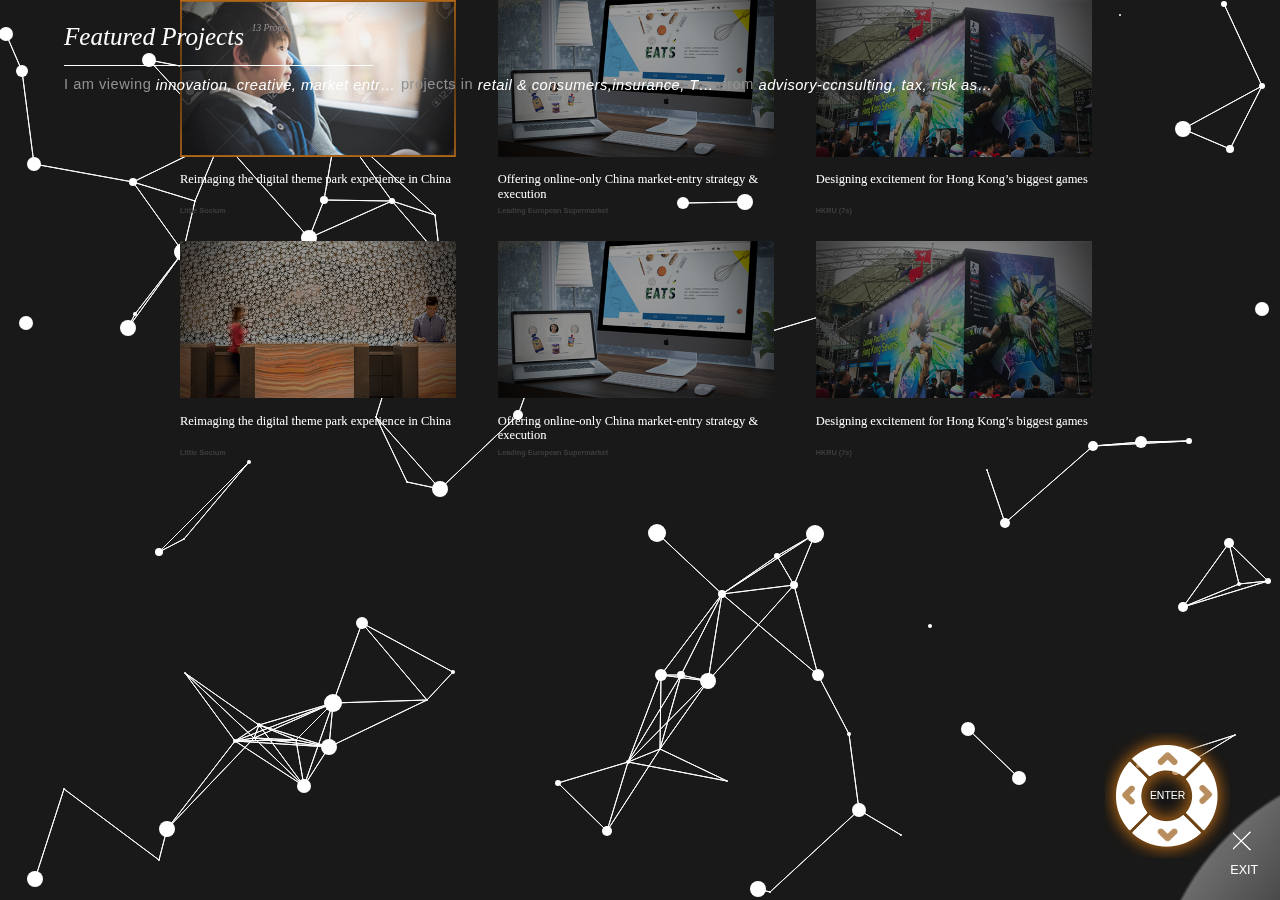
<file: protect-2.html>
<!DOCTYPE html>
<html>
<head lang="en">
  <meta charset="UTF-8">
  <title></title>
  <meta name="keywords" content=""/>
  <meta name="description" content=""/>
  <meta name="renderer" content="webkit">
  <meta http-equiv="x-ua-compatible" content="IE=edge">
  <meta name="viewport" content="width=device-width, initial-scale=1.0, maximum-scale=1.0,user-scalable=no">
  <link rel="stylesheet" href="styles/css/base.css">
  <link rel="stylesheet" href="styles/css/animate.min.css">
  <link rel="stylesheet" href="styles/css/common.css"/>
  <script type="text/javascript" src="js/jquery.min.js"></script>
  <script type="text/javascript">
    (function (doc, win) {
      var docEl = doc.documentElement,
        resizeEvt = 'orientationchange' in window ? 'orientationchange' : 'resize',
        recalc = function () {

          var clientWidth = docEl.clientWidth;
          if (!clientWidth) return;
          if (clientWidth >= 2448) {
            docEl.style.fontSize = '100px';
          } else {
            docEl.style.fontSize = 100 * (clientWidth / 2448) + 'px';
          }
        };

      if (!doc.addEventListener) return;
      win.addEventListener(resizeEvt, recalc, false);

      doc.addEventListener('DOMContentLoaded', recalc, false);
      /*DOMContentLoaded文档加载完成不包含图片资源 onload包含图片资源*/
    })(document, window);
  </script>
  <!--[if lte IE 9]>
  <script type="text/javascript" src="js/html5shiv.min.js"></script>
  <script type="text/javascript" src="js/respond.min.js"></script>
  <![endif]-->
  <style type="text/css">
    #canvas {
      position: fixed;
      width: 100%;
      height: 100%;
      background-color: rgba(0, 0, 0, 0.9);
      top: 0;
      left: 0;
      z-index: -1;
    }
    #root {
      width:100%;
      height:100%;
      z-index: 1;
    }

  </style>
</head>
<body>
<div id="root">
<section class="en">
  <div class="page1 ">
    <!--<video  width="100%" height="100%"  style="object-fit:cover" autoplay loop preload="auto" class="slider-video" >-->
      <!--<source src="sw.mp4" type="video/mp4">-->
      <!--</source>-->
    <!--</video>-->
    <diV class="head">
      <div class="title title1" style="display:none">
        <span>Featured Projects<strong>44 Projects</strong></span>
        <small>I am viewing <em> all types of themes</em> in <em>all industries</em> from <em>all lines of service</em></small>
      </div>
      <div class="title title1" style="display:none">
        <span>Featured Projects<strong>13 Projects</strong></span>
        <small>I am viewing <em> all types of themes</em> in <em>retail & consumers, insurance, TMT, healthcare industry</em> from <em>advisory</em></small>
      </div>
      <div class="title title1 title2" >
        <span>Featured Projects<strong>13 Projects</strong></span>
        <small>I am viewing <em> innovation, creative, market entry strategy, bra</em> projects in <em>retail & consumers,insurance, TMT, real estate, healt</em> from <em>advisory-ccnsulting, tax, risk assurance,advisor</em></small>
      </div>
    </diV>
    <div class="main">
      <ul>
        <li class="item-content">
          <a class="active">
            <div class="one">
              <img src="./images/pro1.jpg" alt="">
            </div>
          </a>
          <div class="caption">
            <p>Reimaging the digital theme park
              experience in China</p>
            <small>Little Socium</small>
          </div>
        </li>
        <li class="item-content">
          <a>
            <div class="one">
              <img src="./images/pro2.jpg" alt="">
            </div>
          </a>
          <div class="caption">
            <p>Offering online-only China market-entry
              strategy & execution</p>
            <small>Leading European Supermarket</small>
          </div>
        </li>
        <li class="item-content">
          <a>
            <div class="one">
              <img src="./images/pro3.jpg" alt="">
            </div>
          </a>
          <div class="caption">
            <p>Designing excitement for Hong Kong’s
              biggest games</p>
            <small>HKRU (7s)</small>
          </div>
        </li>
      </ul>
      <ul>
        <li class="item-content">
          <a>
            <div class="one">
              <img src="./images/pro4.jpg" alt="">
            </div>
          </a>
          <div class="caption">
            <p>Reimaging the digital theme park
              experience in China</p>
            <small>Little Socium</small>
          </div>
        </li>
        <li class="item-content">
          <a>
            <div class="one">
              <img src="./images/pro2.jpg" alt="">
            </div>
          </a>
          <div class="caption">
            <p>Offering online-only China market-entry
              strategy & execution</p>
            <small>Leading European Supermarket</small>
          </div>
        </li>
        <li class="item-content">
          <a>
            <div class="one">
              <img src="./images/pro3.jpg" alt="">
            </div>
          </a>
          <div class="caption">
            <p>Designing excitement for Hong Kong’s
              biggest games</p>
            <small>HKRU (7s)</small>
          </div>
        </li>
      </ul>
    </div>
    <div class="keypad">
      <div class="key">
        <a class="key-en">ENTER</a>
        <!--左右键-->
        <a class="key1"><img src="./images/left.png" width="100%"></a>
        <a class="key1 key-fr"><img src="./images/right.png" width="100%"></a>
        <!--上下键-->
        <a class="key2"><img src="./images/top.png" width="100%"></a>
        <a class="key2 key-tb"><img src="./images/bottom.png" width="100%"></a>
        <audio id="adu">
          <source src="8927.mp3" type="audio/mp3">
          <source src="8927.ogg" type="audio/ogg">
        </audio>

      </div>
      <div class="pic">
        <span class="icon icon-exit "></span>
        <span >EXIT</span>
      </div>
    </div>
    <div class="map"></div>
  </div>
</section>
</div>
<canvas id="canvas" width="100%" height="100%"></canvas>
<script src="js/canvas.js"></script>
<script>
  var can = document.getElementById("canvas");
  can.width = window.innerWidth;
  can.height = window.innerHeight;
  var a = new CanvasAnimate(can, {length:100,clicked:true,moveon:true});
  a.Run();
</script>
<script>
  function play1(){
    var adu=$('#adu')[0];
    adu.play();
  }
  $('.key a').click(function(){
    $(this).addClass('animated bounceIn').siblings('a').removeClass('animated bounceIn');
    play1();
  })

</script>
</body>
</html>
</file>
<file: styles/css/base.css>
body{
	font-size:100px;
}
body, div, dl, dt, dd, ul, ol, li,h1, h2, h3, h4, h5, h6, pre, code,form, fieldset, legend, input, button,textarea, p, blockquote, th, td {
	margin: 0;
	padding: 0;
   }
fieldset, img{
	border:0;
}
input,select,textarea{
	outline:none;
}
textarea{
	resize:none;
}
a{

	text-decoration:none;
}
table {
	border-collapse:collapse;
	border-spacing:0;
}
address,
caption,
cite,
code,
dfn,
em,
strong,
th,
var {
	font-style:normal;
	font-weight:normal;
}

ol,
ul {
	list-style:none;
}

caption,
th {
	text-align:left;
}
/* 清除浮动*/
.clearfix{
	clear:both
}
</file>
<file: styles/css/common.css>
@charset "UTF-8";
.cn {
  font-family: "宋体";
  display: none; }

.en {
  font-family: 'Georgia'; }

@font-face {
  font-family: 'iconfont';
  src: url("font/iconfont.eot");
  src: url("font/iconfont.eot?#iefix") format("embedded-opentype"), url("font/iconfont.woff") format("woff"), url("font/iconfont.ttf") format("truetype"), url("font/iconfont.svg#iconfont") format("svg"); }
.iconfont {
  font-family: "iconfont" !important;
  font-size: 16px;
  font-style: normal;
  -webkit-font-smoothing: antialiased;
  -webkit-text-stroke-width: 0.2px;
  -moz-osx-font-smoothing: grayscale; }

.icon, .page1 .pc-banner .swiper-container .swiper-slide a:after {
  background: url("../../images/icon.png") no-repeat; }

section, html, body {
  width: 100%;
  height: 100%; }

.fl {
  float: left; }

.fr {
  float: right; }

.page1 .title span:after, .page1 .title1 span:after {
  content: '';
  width: 33%;
  height: 1px;
  position: absolute;
  top: .8rem;
  left: 0px;
  background: #fff; }

.cn .page1 .head .title1 span, .cn .page1 .title span, .page1 .one-title span {
  font-style: normal !important; }

.cn .page1 .mul-sm span:nth-of-type(2) {
  width: 1rem !important; }

.cn .page1 .foot ul li a {
  font-size: 0.2rem; }

.en .page1 .foot ul li a {
  font-size: 0.22rem; }

.videos div img {
  object-fit: cover; }

.page1 .mul-pop2 .btn2 li.current span {
  font-size: 0.3rem !important; }

.page1 .mul-title span:after {
  content: '';
  position: absolute;
  width: 0%; }

.page1 .pop .btn .item span, .pic span, .filter-exit span {
  width: .7rem;
  height: .7rem;
  display: block;
  background-size: 1400%;
  font-size: 0.24rem;
  color: #fff;
  font-family: 'arial'; }

.page1 .pop .btn .item .icon-exit, .pic .icon-exit, .filter-exit .icon-exit {
  background-position: 83% -0.5%; }

.page1 .pc-banner .swiper-slide-active a .one:before, .main .item-content a.active .one:before, .page1 .pc-banner .swiper-slide-active a .one:after, .main .item-content a.active .one:after {
  content: '';
  position: absolute;
  left: 0;
  top: 0;
  bottom: 0;
  right: 0;
  border-width: 2.7px;
  border-style: solid;
  border-image: -webkit-linear-gradient(#b96d1a, #5e3811, #b96d1a) 30 30;
  border-image: -moz-linear-gradient(#b96d1a, #5e3811, #b96d1a) 30 30;
  border-image: linear-gradient(#b96d1a, #5e3811, #b96d1a) 30 30;
  margin: 0px; }

.page1 .pc-banner .swiper-slide-active a .one:before {
  z-index: 1;
  -webkit-animation: lineA 8s linear infinite;
  -o-animation: lineA 8s linear infinite;
  animation: lineA 8s linear infinite; }

.page1 .pc-banner .swiper-slide-active a .one:after {
  z-index: 1;
  -webkit-animation: lineB 8s linear infinite;
  -o-animation: lineB 8s linear infinite;
  animation: lineB 8s linear infinite; }

.main .item-content a.active .one:before {
  z-index: 1;
  -webkit-animation: linec 8s linear infinite;
  -o-animation: linec 8s linear infinite;
  animation: linec 8s linear infinite; }

.main .item-content a.active .one:after {
  z-index: 1;
  -webkit-animation: lined 8s linear infinite;
  -o-animation: lined 8s linear infinite;
  animation: lined 8s linear infinite; }

.page1 .icon-stop, .icon-bo {
  width: 1.6rem;
  height: 1.6rem;
  position: absolute;
  top: 50%;
  left: 50%;
  margin-top: -.8rem;
  margin-left: -.8rem; }

.page1 .mul-pop2 .articel h2, .one-pop .al-one h2 {
  font-style: italic;
  font-weight: 200;
  font-size: 0.48rem;
  color: #dc6900; }

.page1 .mul-pop2 .articel .mul-al, .one-pop .al-one .mul-al {
  width: 82%;
  font-family: 'arial';
  line-height: 0.42rem;
  font-size: 0.28rem;
  color: #fff;
  margin-top: 0.5rem;
  position: relative;
  letter-spacing: 0.5px; }

.page1 .mul-pop2 .articel .mul-al:before, .one-pop .al-one .mul-al:before {
  position: absolute;
  content: '';
  top: -0.3rem;
  width: 10%;
  height: 1px;
  background: #dc6900; }

.page1 .mul-pop2 .articel h2 span, .one-pop .al-one h2 span {
  font-size: 0.96rem; }

span.icon-sm, span.icon-exit {
  animation: first4 2.5s infinite linear;
  -webkit-animation: first4 2.5s infinite linear;
  margin-left: 0.05rem; }

.mul-pop2 .mul-sm span:nth-of-type(2), .one-pop .mul-sm span:nth-of-type(2) {
  width: 1.2rem !important;
  text-align: center; }

.page1 .head .title1 span, .page1 .title span {
  font-size: 0.48rem;
  font-style: italic;
  display: table; }

.page1 .head .title1 span strong, .page1 .title span strong {
  position: absolute;
  top: 0rem;
  margin-left: .15rem;
  font-size: 0.18rem;
  color: #919191;
  font-style: italic; }

.rh5v-Overlay_inner {
  margin-left: -0.8rem !important; }

.middle {
  overflow: hidden;
  top: 2.5rem; }

.container {
  overflow: scroll;
  padding: 0 20px 0px 0px; }

.swiper-slide-active .mul-pop2.mul-fade {
  animation-name: fadeInLeftBig;
  -webkit-animation-name: fadeInLeftBig;
  animation-delay: 1s;
  -webkit-animation-delay: 1s; }

.page1 .mul-pop2 .articel .swiper-slide-active h2, .page1 .mul-pop2 .articel .swiper-slide-active .mul-al {
  animation-name: fadeInUp;
  -webkit-animation-name: fadeInUp;
  animation-delay: 1s;
  -webkit-animation-delay: 1s; }

.page1 {
  width: 100%;
  height: 100%;
  position: relative;
  overflow: hidden; }
  .page1 .slider-video {
    object-fit: cover; }
  .page1 .mak {
    padding: 25px 15px 30px 30px;
    width: 32.15434%;
    background: #000;
    color: white;
    position: absolute;
    top: 1.3rem;
    left: 2rem;
    font-family: 'Georgia'; }
    .page1 .mak p {
      letter-spacing: 1.5px;
      font-size: 0.74rem;
      line-height: 0.9rem; }
    .page1 .mak small {
      margin-top: 15px;
      display: block;
      font-size: 0.28rem;
      line-height: .4rem; }
  .page1 .logo {
    width: 100px;
    height: 100px;
    position: absolute;
    bottom: 20%;
    left: 9%;
    background-size: 1000%; }
  .page1 .btn {
    position: absolute;
    bottom: 20%;
    right: 3rem; }
    .page1 .btn a {
      display: inline-block;
      text-align: center;
      border: 1px solid #fff;
      padding: 10px 18px;
      font-size: 0.24rem;
      text-decoration: none;
      color: #fff;
      margin-right: 6px;
      -webkit-transform: perspective(1px) translateZ(0);
      transform: perspective(1px) translateZ(0);
      -webkit-transition-property: color;
      transition-property: color;
      -webkit-transition-duration: 0.3s;
      transition-duration: 0.3s; }
      .page1 .btn a.white_btn:before {
        content: "";
        position: absolute;
        z-index: -1;
        top: 0;
        bottom: 0;
        left: 0;
        right: 0;
        background: transparent;
        -webkit-transform: scaleX(1);
        transform: scaleX(1);
        -webkit-transform-origin: 50%;
        transform-origin: 50%;
        -webkit-transition-property: transform;
        transition-property: transform;
        -webkit-transition-duration: 0.3s;
        transition-duration: 0.3s;
        -webkit-transition-timing-function: ease-out;
        transition-timing-function: ease-out; }
      .page1 .btn a.white_btn:hover:before {
        -webkit-transform: scaleX(0);
        transform: scaleX(0);
        background: #fff; }
    .page1 .btn a.eng {
      display: block;
      text-align: right;
      border: none;
      margin-top: 16px;
      position: relative; }
      .page1 .btn a.eng:before {
        position: absolute;
        content: '';
        height: 1px;
        background: #fff;
        width: 33%;
        top: 100%; }
  .page1 .title {
    color: #fff;
    position: absolute;
    top: 5%;
    left: 5%; }
    .page1 .title.mul-title span {
      font-style: normal !important;
      width: 9rem; }
    .page1 .title.mul-title small {
      font-style: italic;
      position: relative;
      display: block;
      padding-top: 0.2rem; }
      .page1 .title.mul-title small:after {
        position: absolute;
        content: '';
        left: 0px;
        top: 0rem;
        width: 33%;
        height: 1px;
        background: #fff; }
    .page1 .title small {
      margin-top: 25px;
      display: block;
      color: #919191;
      font-size: 0.28rem;
      letter-spacing: 0.5px; }
      .page1 .title small em {
        color: #fff;
        font-style: italic; }
  .page1 .pc-banner {
    width: 20rem;
    height: 6rem;
    position: absolute;
    top: 50%;
    left: 50%;
    margin-left: -10rem;
    margin-top: -3rem; }
    .page1 .pc-banner .swiper-wrapper {
      width: 10000px; }
      .page1 .pc-banner .swiper-wrapper .swiper-slide {
        width: 8.9rem;
        float: left;
        position: relative;
        margin: 0 0.3rem;
        -webkit-transition: transform 1.0s;
        -moz-transition: transform 1.0s;
        -ms-transition: transform 1.0s;
        -o-transition: transform 1.0s; }
        .page1 .pc-banner .swiper-wrapper .swiper-slide p.tag {
          color: #fff;
          font-size: 0.24rem;
          padding: 5px 0px 0px 50px; }
          .page1 .pc-banner .swiper-wrapper .swiper-slide p.tag small {
            color: #383838;
            font-family: 'Arial';
            text-transform: uppercase;
            font-weight: 600;
            display: block;
            margin-top: 10px; }
        .page1 .pc-banner .swiper-wrapper .swiper-slide a {
          -webkit-transform: scale(0.8);
          transform: scale(0.8);
          display: block;
          position: relative;
          height: 5rem; }
          .page1 .pc-banner .swiper-wrapper .swiper-slide a .one {
            height: 5rem; }
          .page1 .pc-banner .swiper-wrapper .swiper-slide a:before {
            position: absolute;
            top: 0;
            left: -2px;
            display: block;
            width: 100%;
            height: 100%;
            content: '';
            background: rgba(0, 0, 0, 0.3); }
          .page1 .pc-banner .swiper-wrapper .swiper-slide a:after {
            position: absolute;
            top: 50%;
            left: 50%;
            width: 1.2rem;
            height: 1.2rem;
            margin-top: -.6rem;
            margin-left: -0.6rem;
            content: '';
            background-position: 18% -1%;
            background-size: 1500%; }
          .page1 .pc-banner .swiper-wrapper .swiper-slide a img {
            width: 100%;
            height: 100%; }
    .page1 .pc-banner .swiper-slide-active a {
      -webkit-transform: scale(1) !important;
      transform: scale(1) !important; }
      .page1 .pc-banner .swiper-slide-active a:before {
        background: none !important; }
      .page1 .pc-banner .swiper-slide-active a .bt {
        background: -webkit-linear-gradient(#b96d1a, #372009);
        position: absolute; }
    .page1 .pc-banner .swiper-slide-active p.tag {
      padding: 5px 0px !important;
      margin-top: 6px !important; }
    .page1 .pc-banner .none-effect {
      -webkit-transition: none;
      -moz-transition: none;
      -ms-transition: none;
      -o-transition: none; }
  .page1 .middle, .page1 .container {
    width: 100%;
    position: absolute;
    height: 100%; }
  .page1 .foot {
    width: 100%;
    position: fixed;
    bottom: 0;
    height: 0.9rem;
    line-height: 0.9rem;
    font-size: 0.14rem;
    border-top: 1px solid #fff;
    background: #000; }
    .page1 .foot ul {
      float: right;
      margin-right: 0.4rem; }
      .page1 .foot ul li {
        float: left;
        margin: 0 0.3rem; }
        .page1 .foot ul li a {
          color: #fff; }
          .page1 .foot ul li a i {
            width: 0.7rem;
            height: 0.6rem;
            display: inline-block;
            background-position: 30% 0%;
            vertical-align: middle;
            background-size: 2500%;
            animation: fadeIn 3s;
            -webkit-animation: fadeIn 3s; }
            .page1 .foot ul li a i.icon2 {
              background-position: 36% 0%; }
            .page1 .foot ul li a i.icon3 {
              background-position: 43% 0%; }
  .page1 .pop {
    width: 100%;
    height: 100%;
    background: rgba(0, 0, 0, 0.65);
    position: absolute;
    top: 0;
    z-index: 99; }
    .page1 .pop:before {
      position: absolute; }
    .page1 .pop .icon-stop {
      background-position: 55% 0%;
      background-size: 800%; }
    .page1 .pop .pop1 {
      width: 100%;
      height: 100%;
      position: absolute;
      top: 0;
      background: rgba(0, 0, 0, 0.55); }
    .page1 .pop .title {
      font-size: 0.48rem;
      line-height: 0.72rem;
      left: 6%; }
    .page1 .pop .proess {
      position: absolute;
      bottom: 8%;
      left: 5%;
      height: 0.5rem; }
      .page1 .pop .proess span {
        letter-spacing: 0.5px;
        position: absolute;
        left: 50%;
        margin-left: -.8rem;
        color: #fff;
        text-align: center;
        font-size: 0.28rem;
        font-family: 'arial'; }
      .page1 .pop .proess .bar {
        width: 15rem;
        height: 0.18rem;
        background: rgba(0, 0, 0, 0.6);
        position: relative;
        margin-top: 0.8rem; }
        .page1 .pop .proess .bar .time {
          position: absolute;
          left: 0;
          width: 10%;
          height: 0.18rem;
          background: #fff; }
    .page1 .pop .btn {
      position: absolute;
      bottom: 10%;
      right: 3rem;
      bottom: 0.1rem; }
      .page1 .pop .btn .item {
        animation-delay: 1s;
        display: inline-block;
        margin-right: 0.15rem; }
        .page1 .pop .btn .item .icon-video {
          background-position: 71% -1%; }
  .page1 .filter {
    width: 18rem;
    height: 4rem;
    background: #000;
    position: absolute;
    top: 50%;
    left: 50%;
    margin-left: -9rem;
    margin-top: -2rem;
    font-size: 0.28rem;
    color: #fff;
    font-family: 'arial'; }
    .page1 .filter .filter-head {
      width: 100%;
      padding: 30px 60px; }
      .page1 .filter .filter-head .btn-checkbox {
        width: 30%;
        float: left;
        padding: 10px 0px;
        position: relative; }
        .page1 .filter .filter-head .btn-checkbox.active {
          color: #ff931f; }
        .page1 .filter .filter-head .btn-checkbox.active:before {
          border-color: #ff931f; }
        .page1 .filter .filter-head .btn-checkbox.active:after {
          transform: scale(1);
          color: #ff931f; }
        .page1 .filter .filter-head .btn-checkbox input {
          display: inline-block;
          vertical-align: middle;
          visibility: hidden;
          position: absolute; }
        .page1 .filter .filter-head .btn-checkbox:before {
          font-weight: normal;
          content: '';
          vertical-align: text-top;
          display: inline-block;
          width: .3rem;
          height: 0.3rem;
          border: #b3b3b3 solid 2px;
          border-radius: .2rem;
          margin-right: 0.18rem;
          vertical-align: text-bottom; }
        .page1 .filter .filter-head .btn-checkbox:after {
          font-weight: normal;
          font-family: "iconfont" !important;
          font-size: 0.28rem;
          font-style: normal;
          -webkit-font-smoothing: antialiased;
          -moz-osx-font-smoothing: grayscale;
          content: "\e651";
          font-weight: bold;
          position: absolute;
          left: 0.02rem;
          top: 0.12rem;
          -webkit-transform: scale(0);
          transform: scale(0);
          transition: all 0.2s cubic-bezier(0.12, 0.4, 0.29, 1.46) 0.1s; }
    .page1 .filter .filter-foot {
      right: 2rem !important; }
      .page1 .filter .filter-foot a {
        padding: 10px 20px; }
    .page1 .filter .filter-title {
      color: #fff; }
  .page1 .filter-page {
    width: 12rem;
    height: 8rem;
    position: absolute;
    top: 50%;
    left: 50%;
    margin-top: -4rem;
    margin-left: -6rem;
    color: #fff;
    padding-top: 0.3rem; }
    .page1 .filter-page .filter-title {
      text-align: center; }
      .page1 .filter-page .filter-title h3 {
        font-size: 0.48rem;
        font-family: 'Georgia';
        color: #fff; }
      .page1 .filter-page .filter-title p {
        font-size: 0.28rem;
        margin: 0.25rem 0;
        letter-spacing: 1px; }
        .page1 .filter-page .filter-title p:nth-of-type(2) a, .page1 .filter-page .filter-title p:nth-of-type(4) a {
          overflow: hidden;
          text-decoration: none;
          text-overflow: ellipsis;
          white-space: nowrap;
          vertical-align: middle; }
        .page1 .filter-page .filter-title p:nth-of-type(3) a {
          overflow: hidden;
          text-decoration: none;
          text-overflow: ellipsis;
          white-space: nowrap;
          vertical-align: middle; }
        .page1 .filter-page .filter-title p a {
          color: #ff931f;
          padding: 0.1rem 0;
          display: inline-block;
          border-bottom: 1px solid #ff931f; }
    .page1 .filter-page .filter-foot {
      position: static;
      right: 0;
      bottom: 0;
      text-align: center;
      margin-top: 1.3rem; }
  .page1 .head {
    width: 100%;
    top: 0;
    left: 0;
    position: absolute;
    padding: 2.2rem 0 0 0rem;
    z-index: 2; }
    .page1 .head .title1 {
      top: 20% !important; }
      .page1 .head .title1 small {
        font-family: 'arial';
        line-height: 0.32rem; }
    .page1 .head .title2 em {
      max-width: 4.6rem;
      display: inline-block;
      text-overflow: ellipsis;
      white-space: nowrap;
      overflow: hidden;
      vertical-align: middle; }
  .page1 .main {
    position: absolute;
    width: 17.60rem;
    left: 50%;
    margin-left: -8.8rem; }
    .page1 .main ul {
      overflow: hidden;
      margin-bottom: .5rem; }
      .page1 .main ul li:nth-of-type(2) {
        margin: 0 0.8rem; }
      .page1 .main ul li {
        float: left;
        width: 30%;
        font-family: 'arial'; }
        .page1 .main ul li a {
          display: block; }
          .page1 .main ul li a img {
            display: block;
            max-width: 100%;
            height: auto; }
        .page1 .main ul li p {
          font-size: 0.24rem;
          color: white;
          line-height: 0.28rem;
          height: 0.55rem;
          font-family: 'Georgia';
          margin: .3rem 0rem .1rem 0rem; }
        .page1 .main ul li small {
          display: block;
          font-weight: 700;
          font-size: 0.14rem;
          color: #3c3d3e; }
        .page1 .main ul li.item-content a {
          position: relative; }
          .page1 .main ul li.item-content a.active:before {
            background: transparent; }
          .page1 .main ul li.item-content a:before {
            content: '';
            position: absolute;
            top: 0;
            left: 0;
            width: 100%;
            height: 100%;
            background: rgba(0, 0, 0, 0.4); }
  .page1 .keypad {
    position: absolute;
    bottom: 0rem;
    right: 0.2rem;
    z-index: 1000; }
    .page1 .keypad .key {
      width: 2.4rem;
      height: 2.4rem;
      display: inline-block;
      position: relative;
      background: url("../../images/key.png");
      background-size: 100% 100%;
      animation: first4 2s linear;
      -webkit-animation: first4 2s linear;
      font-size: 0.2rem; }
      .page1 .keypad .key .key-en {
        width: 1rem;
        text-align: center;
        position: absolute;
        top: 50%;
        left: 50%;
        margin: -.1rem 0 0 -.5rem;
        font-size: 0.2rem;
        color: #fff;
        font-family: 'arial';
        font-style: normal; }
      .page1 .keypad .key .key1 {
        width: 0.26rem;
        height: 0.4rem;
        position: absolute;
        top: 50%;
        left: 14%;
        margin-top: -.2rem; }
        .page1 .keypad .key .key1.key-fr {
          left: 75%; }
      .page1 .keypad .key .key2 {
        width: 0.4rem;
        height: 0.25rem;
        position: absolute;
        left: 50%;
        top: 15%;
        margin-left: -0.2rem; }
        .page1 .keypad .key .key2.key-tb {
          top: 76%; }
    .page1 .keypad .pic {
      float: right;
      margin-top: 1.8rem; }
      .page1 .keypad .pic span {
        font-size: 0.24rem;
        color: #fff;
        animation: zoomInUp 2s linear !important;
        -webkit-animation: zoomInUp 2s linear !important; }
  .page1 .map {
    width: 2.6rem;
    height: 2.7rem;
    background: url("../../images/map.png");
    position: absolute;
    bottom: 0rem;
    right: 0rem; }
  .page1 .filter-exit {
    position: absolute;
    right: 1rem;
    bottom: 0rem; }
  .page1 .filter03 {
    height: auto;
    padding: 0rem 0 2rem;
    margin-top: -3.5rem; }
    .page1 .filter03 .filter-btn {
      bottom: 12%;
      right: 1.8rem; }
  .page1 .mul-pop {
    z-index: 0; }
  .page1 .icon-bo {
    background-position: 19% 0%;
    background-size: 1500%; }
  .page1 .mul-icon {
    background-position: 55% 0%;
    background-size: 800%; }
  .page1 .jt {
    display: block;
    text-align: center;
    width: 100%;
    font-size: 0.24rem;
    color: #fff;
    position: absolute;
    bottom: 5%; }
    .page1 .jt a {
      display: block;
      width: 0.8rem;
      height: 0.65rem;
      background-position: 92% 0%;
      background-size: 1500%;
      margin: 0 auto; }
      .page1 .jt a.bounce {
        animation: bounce 2s infinite;
        -webkit-animation: bounce 2s infinite; }
    .page1 .jt span {
      font-family: 'arial'; }
  .page1 .mul-pic {
    position: absolute;
    bottom: 2%;
    right: 6%; }
  .page1 .mul-sm {
    position: absolute;
    bottom: 2%;
    right: 15%; }
    .page1 .mul-sm span {
      background-position: 100.3% 0%;
      width: .8rem;
      margin: 0 auto; }
  .page1 .mul-pop2 {
    width: 18rem;
    height: 10rem;
    position: absolute;
    top: 50%;
    left: 50%;
    margin-left: -10rem;
    margin-top: -6.5rem;
    background: rgba(0, 0, 0, 0.9);
    padding: 1rem 1rem 2rem;
    animation-delay: 1s;
    -webkit-animation-delay: 1s;
    -moz-animation-delay: 1s; }
    .page1 .mul-pop2 .articel {
      margin-top: 0.6rem; }
      .page1 .mul-pop2 .articel .mul-al:before {
        position: absolute;
        content: '';
        top: -0.3rem;
        width: 10%;
        height: 1px;
        background: #dc6900; }
      .page1 .mul-pop2 .articel .mul-al .mul-pic2 {
        overflow: hidden; }
        .page1 .mul-pop2 .articel .mul-al .mul-pic2 li {
          float: left;
          width: 28%; }
          .page1 .mul-pop2 .articel .mul-al .mul-pic2 li a {
            display: block;
            height: 2.3rem;
            overflow: hidden; }
            .page1 .mul-pop2 .articel .mul-al .mul-pic2 li a img {
              width: 100%;
              height: 100%;
              animation: first4 5s infinite linear;
              -webkit-animation: first4 5s infinite linear; }
          .page1 .mul-pop2 .articel .mul-al .mul-pic2 li p {
            font-size: 0.24rem;
            font-family: 'arial';
            margin-top: 0.2rem;
            line-height: 0.28rem; }
          .page1 .mul-pop2 .articel .mul-al .mul-pic2 li.pic-two {
            margin: 0 0.7rem; }
      .page1 .mul-pop2 .articel .mul-al .mul-btn {
        width: 100%;
        display: block;
        overflow: hidden; }
        .page1 .mul-pop2 .articel .mul-al .mul-btn li {
          float: right;
          border-top: 1px solid #ccc;
          border-left: none;
          margin-right: 0.4rem;
          padding-left: 0rem;
          color: #fff;
          padding: 0.2rem 0.3rem; }
          .page1 .mul-pop2 .articel .mul-al .mul-btn li.active {
            border-top: 3px solid #968c6d; }
    .page1 .mul-pop2 .btn2 {
      margin-top: .3rem;
      width: 19%; }
      .page1 .mul-pop2 .btn2 li {
        font-style: italic;
        padding-left: 0.47rem;
        border-left: 1px solid #3f3f40;
        height: 1rem;
        line-height: .45rem;
        color: #3f3f40;
        font-size: 0.24rem; }
        .page1 .mul-pop2 .btn2 li span {
          display: block; }
        .page1 .mul-pop2 .btn2 li.two {
          margin: 0.35rem 0; }
        .page1 .mul-pop2 .btn2 li.current {
          color: #dc6900;
          font-size: 0.6rem;
          border-left: 3px solid #dc6900; }
          .page1 .mul-pop2 .btn2 li.current span {
            font-size: 0.32rem; }
    .page1 .mul-pop2 .wx {
      width: 3.6rem;
      height: 3.6rem;
      top: 50%;
      left: 50%;
      margin: -1.8rem 0 0 -1.8rem;
      position: absolute; }
      .page1 .mul-pop2 .wx img {
        width: 100%;
        height: 100%; }
      .page1 .mul-pop2 .wx i {
        font-size: 0.28rem;
        color: #fff;
        display: inherit;
        text-align: center;
        margin-top: -0.3rem;
        letter-spacing: .5px; }
  .page1 .one-title i {
    font-style: normal;
    font-size: .48rem; }
    .page1 .one-title i:before {
      content: ''; }
  .page1 .one-title small {
    font-style: italic; }
  .page1 .one-pop {
    position: absolute;
    width: 19.25rem;
    height: 10.76rem;
    background: rgba(0, 0, 0, 0.9);
    top: 50%;
    left: 50%;
    margin-top: -5.38rem;
    margin-left: -9.6rem; }
    .page1 .one-pop .one-pic {
      width: 5.65rem;
      overflow: hidden;
      height: 100%; }
      .page1 .one-pop .one-pic li {
        height: 30%; }
        .page1 .one-pop .one-pic li.midd {
          margin: 0.55rem 0rem; }
        .page1 .one-pop .one-pic li img {
          width: 100%;
          height: 100%; }
    .page1 .one-pop .al-one {
      width: 12rem;
      margin-top: 1.5rem; }
      .page1 .one-pop .al-one .mul-al {
        width: 86%; }
      .page1 .one-pop .al-one .mul-select {
        width: 40%;
        position: absolute;
        bottom: 22%;
        right: 3%; }
        .page1 .one-pop .al-one .mul-select span {
          width: 25%;
          height: 1px;
          background: #ccc;
          margin-right: 0.3rem; }
          .page1 .one-pop .al-one .mul-select span.active {
            height: 3px;
            background: #dc6900; }
      .page1 .one-pop .al-one .mul-pic {
        right: 9%; }
      .page1 .one-pop .al-one .mul-sm {
        right: 18%; }

.cn .page1 .mul-title i {
  font-style: normal; }
  .cn .page1 .mul-title i:after {
    top: 1.6rem; }
.cn .page1 .one-title i:after {
  top: 0.95rem; }
.cn .page1 .mul-sm span {
  background-position: 100.3% 0%;
  width: .77rem;
  margin: 0 auto;
  text-align: center; }
.cn .page1 .mul-pop2 i {
  font-style: normal; }

@keyframes myfirst {
  0% {
    transform: rotate(0deg); }
  100% {
    transform: rotate(360deg); } }
@keyframes first {
  0% {
    width: 0%; }
  100% {
    width: 100%; } }
@keyframes first2 {
  0% {
    height: 0%; }
  100% {
    height: 100%; } }
@keyframes first3 {
  0% {
    transform: rotate(0deg); }
  100% {
    transform: rotate(360deg); } }
@keyframes first4 {
  0% {
    transform: scale(1); }
  50% {
    transform: scale(1.2); }
  100% {
    transform: scale(1); } }
@keyframes lineA {
  0%,100% {
    clip: rect(0, 8.9rem, 0.1rem, 0); }
  25% {
    clip: rect(0, 0.1rem, 5rem, 0); }
  50% {
    clip: rect(4.9rem, 8.9rem, 5rem, 0); }
  75% {
    clip: rect(0, 8.9rem, 5rem, 8.8rem); } }
@keyframes lineB {
  0%,100% {
    clip: rect(4.9rem, 8.9rem, 5rem, 0); }
  25% {
    clip: rect(0, 8.9rem, 5rem, 8.8rem); }
  50% {
    clip: rect(0, 8.9rem, 0.1rem, 0); }
  75% {
    clip: rect(0, 0.1rem, 5rem, 0); } }
@keyframes linec {
  0%,100% {
    clip: rect(0, 5.4rem, 0.1rem, 0); }
  25% {
    clip: rect(0, 0.1rem, 3rem, 0); }
  50% {
    clip: rect(2.9rem, 5.4rem, 3rem, 0); }
  75% {
    clip: rect(0, 5.4rem, 3rem, 5.3rem); } }
@keyframes lined {
  0%,100% {
    clip: rect(2.9rem, 5.4rem, 3rem, 0); }
  25% {
    clip: rect(0, 5.4rem, 3rem, 5.3rem); }
  50% {
    clip: rect(0, 5.4rem, 0.1rem, 0); }
  75% {
    clip: rect(0, 0.1rem, 3rem, 0); } }

/*# sourceMappingURL=common.css.map */
</file>
